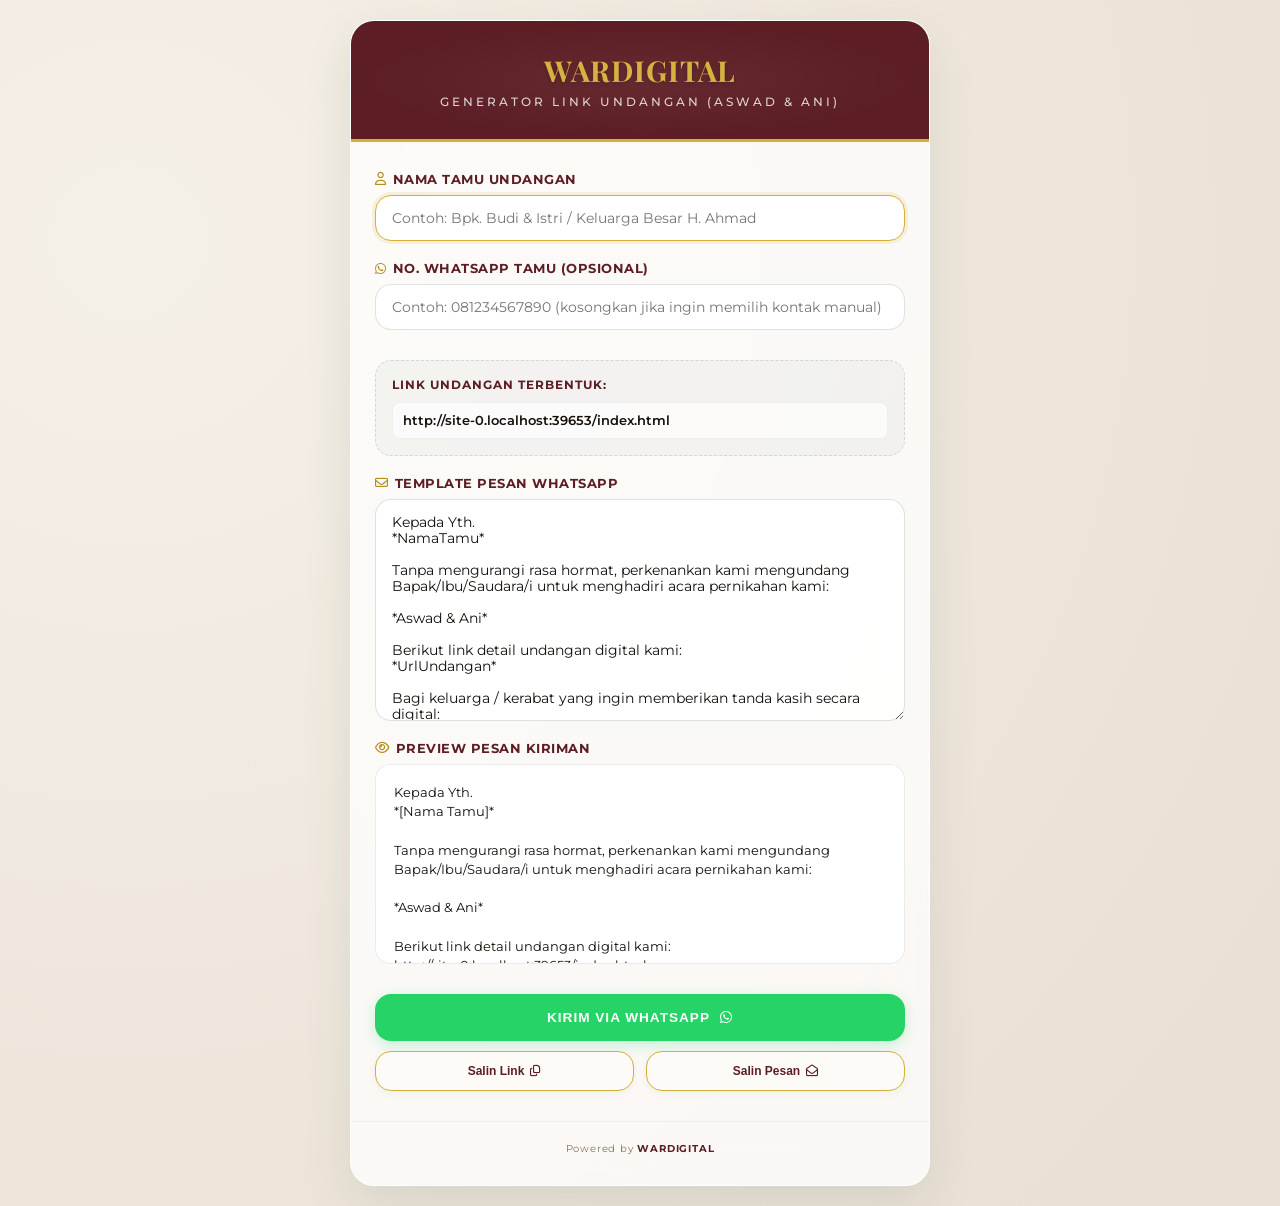
<file: share.html>
<!DOCTYPE html>
<html lang="id">
<head>
  <meta charset="UTF-8">
  <meta name="viewport" content="width=device-width, initial-scale=1.0">
  <title>Generator Link Undangan - Aswad & Ani</title>
  
  <!-- Google Fonts -->
  <link rel="preconnect" href="https://fonts.googleapis.com">
  <link rel="preconnect" href="https://fonts.gstatic.com" crossorigin>
  <link href="https://fonts.googleapis.com/css2?family=Montserrat:wght@300;400;500;600;700&family=Playfair+Display:wght@600;700&display=swap" rel="stylesheet">
  
  <!-- FontAwesome Icons -->
  <link rel="stylesheet" href="https://cdnjs.cloudflare.com/ajax/libs/font-awesome/6.4.0/css/all.min.css">
  
  <style>
    :root {
      --primary-color: #5C1D24;       /* Deep Bugis Burgundy */
      --primary-light: #7D2D36;      /* Lighter Burgundy */
      --accent-color: #d4af37;       /* Premium Gold */
      --accent-gold-dark: #B38F1E;   /* Dark Gold */
      --bg-cream: #fdfbf7;           /* Warm Rich Cream */
      --text-dark: #160f0a;          /* Dark elegant chocolate */
      --text-muted: #8B7355;         /* Soft Brown */
      --radius-lg: 24px;
      --radius-md: 16px;
      --radius-sm: 8px;
      --transition-smooth: all 0.4s cubic-bezier(0.16, 1, 0.3, 1);
    }

    * {
      box-sizing: border-box;
      margin: 0;
      padding: 0;
    }

    body {
      font-family: 'Montserrat', sans-serif;
      background: radial-gradient(circle at 10% 20%, rgba(245,240,230,1) 0%, rgba(234,224,213,1) 90%);
      color: var(--text-dark);
      min-height: 100vh;
      display: flex;
      justify-content: center;
      align-items: center;
      padding: 20px;
    }

    .container {
      width: 100%;
      max-width: 580px;
      background: rgba(255, 255, 255, 0.75);
      backdrop-filter: blur(20px);
      -webkit-backdrop-filter: blur(20px);
      border: 1px solid rgba(255, 255, 255, 0.8);
      border-radius: var(--radius-lg);
      box-shadow: 0 20px 50px rgba(27, 67, 50, 0.1);
      overflow: hidden;
    }

    /* Header styling matching the wedding invitation theme */
    .header {
      background: var(--primary-color);
      color: #fff;
      padding: 30px 24px;
      text-align: center;
      border-bottom: 3px solid var(--accent-color);
      position: relative;
    }

    .header::before {
      content: '';
      position: absolute;
      top: 0;
      left: 0;
      width: 100%;
      height: 100%;
      background: radial-gradient(ellipse at center, rgba(255,255,255,0.06) 0%, rgba(255,255,255,0) 70%);
    }

    .header-logo {
      font-family: 'Playfair Display', serif;
      font-size: 1.8rem;
      font-weight: 700;
      letter-spacing: 1px;
      margin-bottom: 5px;
      color: var(--accent-color);
      text-shadow: 0 2px 4px rgba(0,0,0,0.2);
    }

    .header-subtitle {
      font-size: 0.75rem;
      text-transform: uppercase;
      letter-spacing: 3px;
      color: rgba(255, 255, 255, 0.8);
      font-weight: 500;
    }

    .main-form {
      padding: 30px 24px;
      display: flex;
      flex-direction: column;
      gap: 20px;
    }

    .form-group {
      display: flex;
      flex-direction: column;
      gap: 8px;
    }

    .form-group label {
      font-size: 0.8rem;
      font-weight: 700;
      color: var(--primary-color);
      display: flex;
      align-items: center;
      gap: 6px;
      text-transform: uppercase;
      letter-spacing: 0.5px;
    }

    .form-group label i {
      color: var(--accent-gold-dark);
    }

    .form-group input,
    .form-group textarea {
      width: 100%;
      padding: 14px 16px;
      background: rgba(255, 255, 255, 0.9);
      border: 1px solid rgba(27, 67, 50, 0.15);
      border-radius: var(--radius-md);
      font-family: 'Montserrat', sans-serif;
      font-size: 0.85rem;
      color: var(--text-dark);
      outline: none;
      transition: var(--transition-smooth);
    }

    .form-group input:focus,
    .form-group textarea:focus {
      border-color: var(--accent-color);
      box-shadow: 0 0 0 3px rgba(212, 175, 55, 0.15);
      background: #fff;
    }

    .form-row {
      display: grid;
      grid-template-columns: 1fr 1fr;
      gap: 15px;
    }

    @media (max-width: 480px) {
      .form-row {
        grid-template-columns: 1fr;
      }
    }

    /* Output Link Box styling */
    .output-box {
      background: rgba(27, 67, 50, 0.04);
      border: 1px dashed rgba(27, 67, 50, 0.15);
      padding: 16px;
      border-radius: var(--radius-md);
      display: flex;
      flex-direction: column;
      gap: 10px;
      margin-top: 10px;
    }

    .output-title {
      font-size: 0.75rem;
      font-weight: 700;
      color: var(--primary-color);
      text-transform: uppercase;
      letter-spacing: 1px;
    }

    .output-link {
      font-size: 0.8rem;
      color: var(--text-dark);
      word-break: break-all;
      font-weight: 600;
      padding: 10px;
      background: rgba(255, 255, 255, 0.75);
      border: 1px solid rgba(0, 0, 0, 0.05);
      border-radius: var(--radius-sm);
    }

    /* Buttons system */
    .btn-container {
      display: flex;
      flex-direction: column;
      gap: 10px;
      margin-top: 10px;
    }

    .whatsapp-btn {
      width: 100%;
      background: #25D366; /* WhatsApp official green */
      color: #fff;
      border: none;
      padding: 16px 20px;
      font-size: 0.85rem;
      font-weight: 700;
      text-transform: uppercase;
      letter-spacing: 1px;
      border-radius: var(--radius-md);
      cursor: pointer;
      display: flex;
      align-items: center;
      justify-content: center;
      gap: 10px;
      box-shadow: 0 4px 15px rgba(37, 211, 102, 0.25);
      transition: var(--transition-smooth);
    }

    .whatsapp-btn:hover {
      background: #20ba59;
      transform: translateY(-2px);
      box-shadow: 0 6px 20px rgba(37, 211, 102, 0.35);
    }

    .secondary-btns {
      display: grid;
      grid-template-columns: 1fr 1fr;
      gap: 12px;
    }

    .action-btn {
      background: var(--bg-cream);
      color: var(--primary-color);
      border: 1px solid var(--accent-color);
      padding: 12px 15px;
      font-size: 0.75rem;
      font-weight: 600;
      border-radius: var(--radius-md);
      cursor: pointer;
      display: inline-flex;
      align-items: center;
      justify-content: center;
      gap: 6px;
      box-shadow: 0 2px 8px rgba(0,0,0,0.05);
      transition: var(--transition-smooth);
    }

    .action-btn:hover {
      background: var(--primary-color);
      color: #fff;
      border-color: var(--primary-color);
      transform: translateY(-2px);
    }

    /* Text message preview */
    .preview-box {
      border: 1px solid rgba(0, 0, 0, 0.08);
      border-radius: var(--radius-md);
      background: #fff;
      padding: 18px;
      font-size: 0.8rem;
      line-height: 1.5;
      white-space: pre-wrap;
      max-height: 200px;
      overflow-y: auto;
      color: var(--text-dark);
    }

    /* Toast styling */
    .toast {
      position: fixed;
      bottom: 30px;
      left: 50%;
      transform: translateX(-50%) translateY(20px);
      background: var(--primary-color);
      color: var(--bg-cream);
      padding: 12px 24px;
      border-radius: 30px;
      font-size: 0.8rem;
      font-weight: 600;
      border: 1px solid var(--accent-color);
      box-shadow: 0 4px 15px rgba(0,0,0,0.25);
      opacity: 0;
      pointer-events: none;
      transition: transform 0.3s ease-out, opacity 0.3s;
      z-index: 1000;
    }
    .toast.show {
      transform: translateX(-50%) translateY(0);
      opacity: 1;
    }

    /* Branding footer */
    .footer-credit {
      text-align: center;
      padding: 20px 24px 30px 24px;
      font-size: 0.65rem;
      color: var(--text-muted);
      border-top: 1px solid rgba(0, 0, 0, 0.05);
      letter-spacing: 0.8px;
    }
    .footer-credit a {
      color: var(--primary-color);
      text-decoration: none;
      font-weight: 700;
    }
  </style>
</head>
<body>

  <div class="container">
    
    <!-- Branding Header -->
    <div class="header">
      <h1 class="header-logo">WARDIGITAL</h1>
      <p class="header-subtitle">Generator Link Undangan (Aswad & Ani)</p>
    </div>

    <!-- Main Generator Form -->
    <div class="main-form">
      
      <!-- Input Guest Name -->
      <div class="form-group">
        <label for="guestName"><i class="fa-regular fa-user"></i> Nama Tamu Undangan</label>
        <input type="text" id="guestName" placeholder="Contoh: Bpk. Budi & Istri / Keluarga Besar H. Ahmad" autofocus>
      </div>

      <!-- Phone Number input (direct chat hook) -->
      <div class="form-group">
        <label for="guestPhone"><i class="fa-brands fa-whatsapp"></i> No. WhatsApp Tamu (Opsional)</label>
        <input type="text" id="guestPhone" placeholder="Contoh: 081234567890 (kosongkan jika ingin memilih kontak manual)">
      </div>

      <!-- Live Generated Invitation Link -->
      <div class="output-box">
        <span class="output-title">Link Undangan Terbentuk:</span>
        <div class="output-link" id="generatedLink">Membangun link...</div>
      </div>

      <!-- Message Template Customization -->
      <div class="form-group">
        <label for="messageTemplate"><i class="fa-regular fa-envelope"></i> Template Pesan WhatsApp</label>
        <textarea id="messageTemplate" rows="12">Kepada Yth.
*NamaTamu*

Tanpa mengurangi rasa hormat, perkenankan kami mengundang Bapak/Ibu/Saudara/i untuk menghadiri acara pernikahan kami:

*Aswad & Ani*

Berikut link detail undangan digital kami:
*UrlUndangan*

Bagi keluarga / kerabat yang ingin memberikan tanda kasih secara digital:
💳 *BRI*: 5228 0104 7487 535 (a.n. Sapriyani)
💳 *BRI*: 7686 0101 9162 507 (a.n. Moh. Aswad)

Merupakan suatu kehormatan dan kebahagiaan bagi kami apabila Bapak/Ibu/Saudara/i berkenan hadir dan memberikan doa restu.

Terima kasih.
__
*WARDIGITAL*</textarea>
      </div>

      <!-- Real-time Text Message Preview -->
      <div class="form-group">
        <label><i class="fa-regular fa-eye"></i> Preview Pesan Kiriman</label>
        <div class="preview-box" id="messagePreview">Pesan preview akan muncul di sini...</div>
      </div>

      <!-- Action Buttons -->
      <div class="btn-container">
        <button class="whatsapp-btn" id="sendWhatsappBtn">
          Kirim via WhatsApp <i class="fa-brands fa-whatsapp"></i>
        </button>
        
        <div class="secondary-btns">
          <button class="action-btn" id="copyLinkBtn">
            Salin Link <i class="fa-regular fa-copy"></i>
          </button>
          <button class="action-btn" id="copyMessageBtn">
            Salin Pesan <i class="fa-regular fa-envelope-open"></i>
          </button>
        </div>
      </div>

    </div>

    <!-- Footer credit -->
    <div class="footer-credit">
      Powered by <a href="https://instagram.com/war.digital_" target="_blank">WARDIGITAL</a>
    </div>

  </div>

  <!-- Toast system -->
  <div class="toast" id="toast">Berhasil disalin!</div>

  <script>
    document.addEventListener('DOMContentLoaded', () => {
      
      const guestNameInput = document.getElementById('guestName');
      const guestPhoneInput = document.getElementById('guestPhone');
      const messageTemplateInput = document.getElementById('messageTemplate');
      const generatedLinkEl = document.getElementById('generatedLink');
      const messagePreviewEl = document.getElementById('messagePreview');
      
      const sendWhatsappBtn = document.getElementById('sendWhatsappBtn');
      const copyLinkBtn = document.getElementById('copyLinkBtn');
      const copyMessageBtn = document.getElementById('copyMessageBtn');
      const toastEl = document.getElementById('toast');

      // 1. Resolve Invitation Base URL dynamically (Domain independency)
      function getInvitationBaseURL() {
        const currentLoc = window.location.href;
        // Truncate "share.html" and trailing slashes to point to index.html on same folder
        const pathSplit = currentLoc.substring(0, currentLoc.lastIndexOf('/'));
        return pathSplit + '/index.html';
      }

      // 2. Generate customized URL & Message text
      function updateGeneratedContent() {
        const guestName = guestNameInput.value.trim();
        const rawTemplate = messageTemplateInput.value;
        const baseUrl = getInvitationBaseURL();
        
        // Compile Link
        let finalLink = baseUrl;
        if (guestName) {
          finalLink += '?to=' + encodeURIComponent(guestName);
        }
        generatedLinkEl.textContent = finalLink;

        // Compile Message Text
        let finalMessage = rawTemplate;
        const namePlaceholder = guestName || "[Nama Tamu]";
        finalMessage = finalMessage.replace(/\*NamaTamu\*/g, '*' + namePlaceholder + '*');
        finalMessage = finalMessage.replace(/\*UrlUndangan\*/g, finalLink);
        
        messagePreviewEl.textContent = finalMessage;
        return { finalLink, finalMessage };
      }

      // Live updates
      guestNameInput.addEventListener('input', updateGeneratedContent);
      guestPhoneInput.addEventListener('input', updateGeneratedContent);
      messageTemplateInput.addEventListener('input', updateGeneratedContent);
      
      // Initialize
      updateGeneratedContent();

      // 3. Send via WhatsApp triggers
      sendWhatsappBtn.addEventListener('click', () => {
        const data = updateGeneratedContent();
        let phone = guestPhoneInput.value.trim().replace(/[^0-9]/g, ''); // sanitize non-numbers
        
        // Convert local phone 08xxx to international 628xxx format for WhatsApp API
        if (phone.startsWith('0')) {
          phone = '62' + phone.substring(1);
        }
        
        const encodedText = encodeURIComponent(data.finalMessage);
        
        // Compile endpoint: standard wa.me API
        let whatsappURL = 'https://api.whatsapp.com/send?text=' + encodedText;
        if (phone) {
          whatsappURL = 'https://api.whatsapp.com/send?phone=' + phone + '&text=' + encodedText;
        }
        
        window.open(whatsappURL, '_blank');
      });

      // 4. Clipboard copying functions
      function showToast(message) {
        toastEl.textContent = message;
        toastEl.classList.add('show');
        setTimeout(() => {
          toastEl.classList.remove('show');
        }, 2000);
      }

      copyLinkBtn.addEventListener('click', () => {
        const data = updateGeneratedContent();
        navigator.clipboard.writeText(data.finalLink).then(() => {
          showToast("Link undangan disalin!");
        }).catch(err => {
          console.error("Gagal menyalin link:", err);
        });
      });

      copyMessageBtn.addEventListener('click', () => {
        const data = updateGeneratedContent();
        navigator.clipboard.writeText(data.finalMessage).then(() => {
          showToast("Pesan ucapan disalin!");
        }).catch(err => {
          console.error("Gagal menyalin pesan:", err);
        });
      });

    });
  </script>
</body>
</html>
</file>
